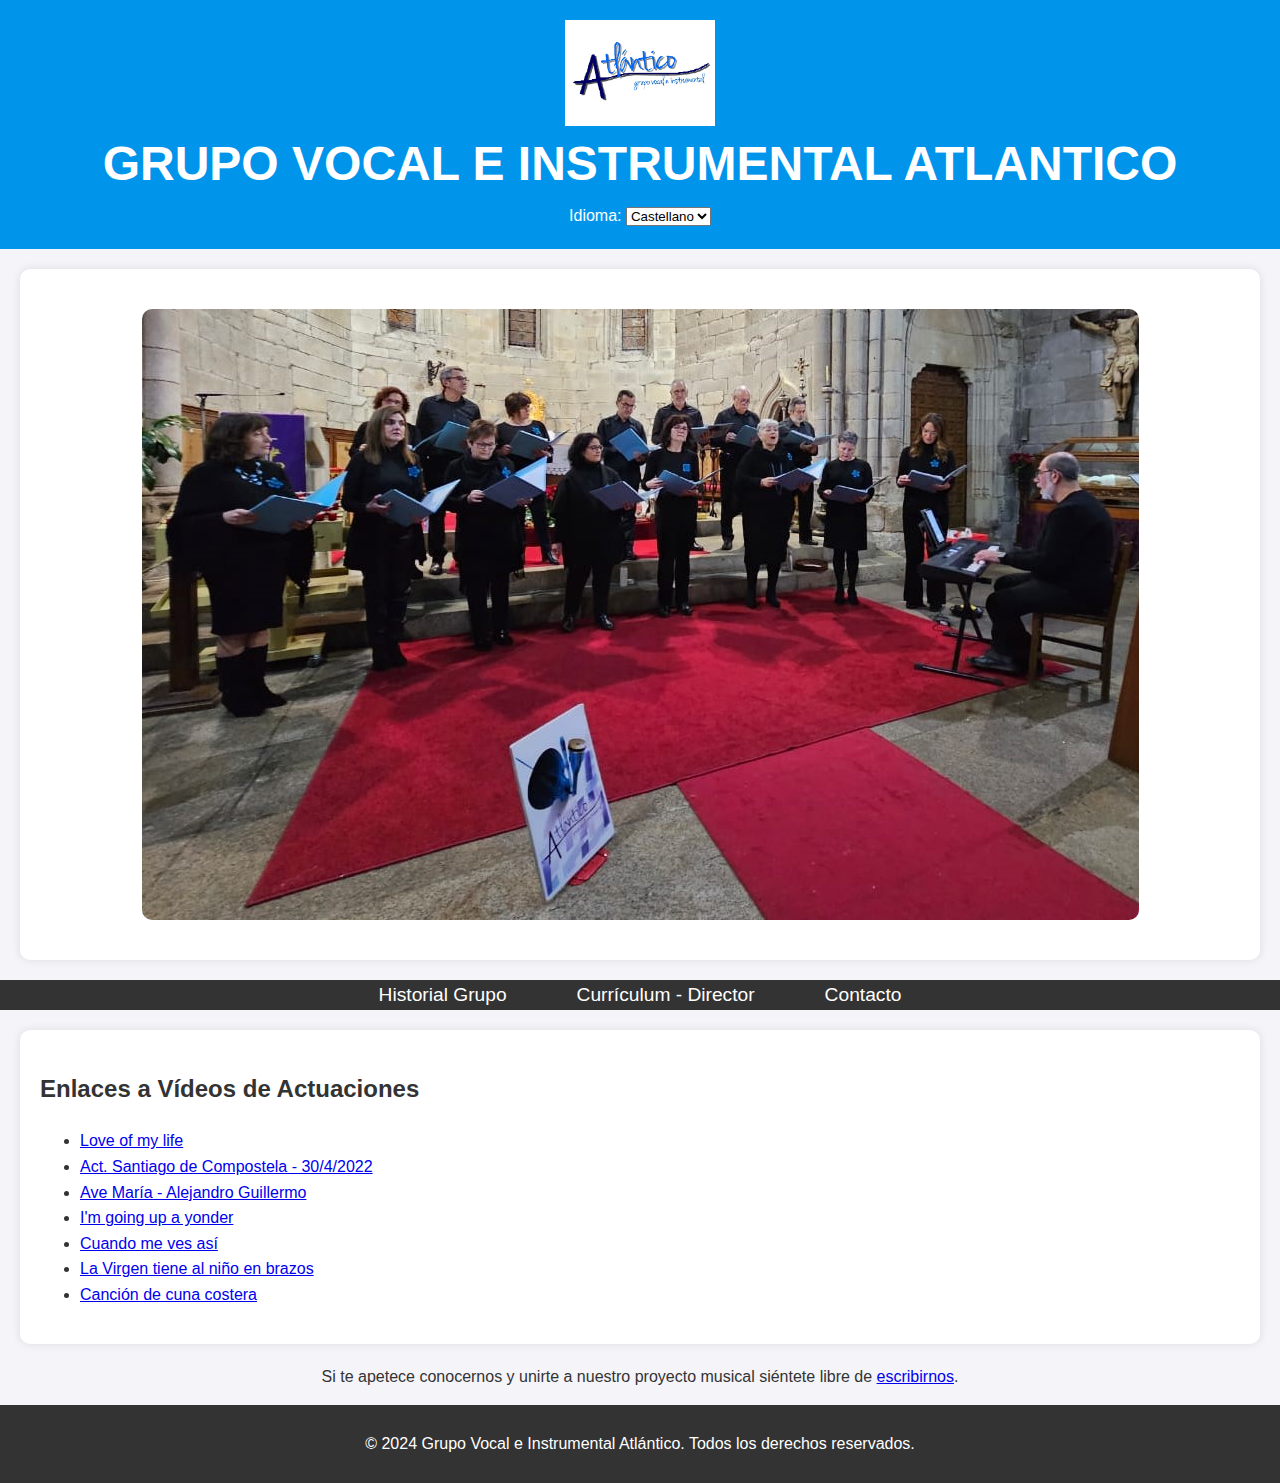
<file: index.html>
<!DOCTYPE html>
<html lang="es">

<head>
    <meta charset="UTF-8">
    <meta name="viewport" content="width=device-width, initial-scale=1.0">
    <meta name="description" content="Grupo Vocal e Instrumental Atlántico: historia, actuaciones y contacto. Únete a nuestro proyecto musical único y diverso.">
    <meta name="keywords" content="grupo musical, coral, música atlántica, actuaciones, música española, Noia, Galicia, director coral, Alejandro Guillermo, música vocal">
    <meta name="author" content="Grupo Vocal e Instrumental Atlántico">
    <title>Grupo Vocal e Instrumental Atlántico | Música Coral y Actuaciones</title>
    <link rel="stylesheet" href="styles.css">
    <!-- Google tag (gtag.js) -->
    <script async src="https://www.googletagmanager.com/gtag/js?id=G-C6RVHWESRQ"></script>
    <script>
        window.dataLayer = window.dataLayer || [];
        function gtag() {
            dataLayer.push(arguments);
        }
        gtag('js', new Date());
        gtag('config', 'G-C6RVHWESRQ');
    </script>
    <script defer src="script.js"></script>
</head>

<body>
    <!-- Encabezado con logo e idioma -->
    <header>
        <img src="images/logo.png" alt="Logo del Grupo Vocal e Instrumental Atlántico" style="max-width: 150px; display: block; margin: 0 auto;">
        <h1 id="titulo-grupo">GRUPO VOCAL E INSTRUMENTAL ATLANTICO</h1>
        <div class="selector-idioma">
            <label for="idioma">Idioma:</label>
            <select id="idioma" onchange="cambiarIdioma()">
                <option value="es" selected>Castellano</option>
                <option value="gl">Gallego</option>
                <option value="en">Inglés</option>
            </select>
        </div>
    </header>

    <!-- Sección principal con foto y enlaces -->
    <main>
        <section class="foto-grupo">
            <img src="images/Fotoportada.jpg" alt="Foto del grupo musical">
        </section>

        <nav class="menu">
            <ul>
                <li><a href="Curriculum_Atlantico_espanol.html" target="_blank" id="link-grupo">Historial Grupo</a></li>
                <li><a href="Curriculum_director_espanol.html" target="_blank" id="link-director">Currículum - Director</a></li>
                <li><a href="Contacto_es.html" target="_blank" id="link-contacto">Contacto</a></li>
            </ul>
        </nav>

        <section id="videos-actuaciones">
            <h2 id="titulo-videos">Enlaces a Vídeos de Actuaciones</h2>
            <ul>
                <li><a href="https://youtu.be/v0EHwnf0tEY/" target="_blank" id="video1">Love of my life</a></li>
                <li><a href="https://youtu.be/VfLRgdSHaCA" target="_blank" id="video2">Act. Santiago de Compostela - 30/4/2022</a></li>
                <li><a href="https://www.facebook.com/100064567334779/videos/1813765946115331/" target="_blank" id="video3">Ave María - Alejandro Guillermo</a></li>
                <li><a href="https://www.facebook.com/100064567334779/videos/588187676954672/" target="_blank" id="video4">I'm going up a yonder</a></li>
                <li><a href="https://fb.watch/wA-ReS5hwv/" target="_blank" id="video5">Cuando me ves así</a></li>
                <li><a href="https://fb.watch/wB08-Fs30y/" target="_blank" id="video6">La Virgen tiene al niño en brazos</a></li>
                <li><a href="https://fb.watch/wB0ocaCdN0/" target="_blank" id="video7">Canción de cuna costera</a></li>
            </ul>
        </section>
    </main>

    <!-- Invitación a contacto -->
    <p style="text-align: center;">Si te apetece conocernos y unirte a nuestro proyecto musical siéntete libre de <a href="Contacto_es.html">escribirnos</a>.</p>

    <!-- Pie de página -->
    <footer>
        <p id="footer-text">&copy; 2024 Grupo Vocal e Instrumental Atlántico. Todos los derechos reservados.</p>
    </footer>

    <!-- Script para cambiar idioma -->
    <script>
        function cambiarIdioma() {
            const idioma = document.getElementById('idioma').value;
            if (idioma === 'gl') {
                window.location.href = 'index_gl.html';
            } else if (idioma === 'en') {
                window.location.href = 'index_en.html';
            } else {
                window.location.href = 'index.html';
            }
        }
    </script>
</body>

</html>
</file>
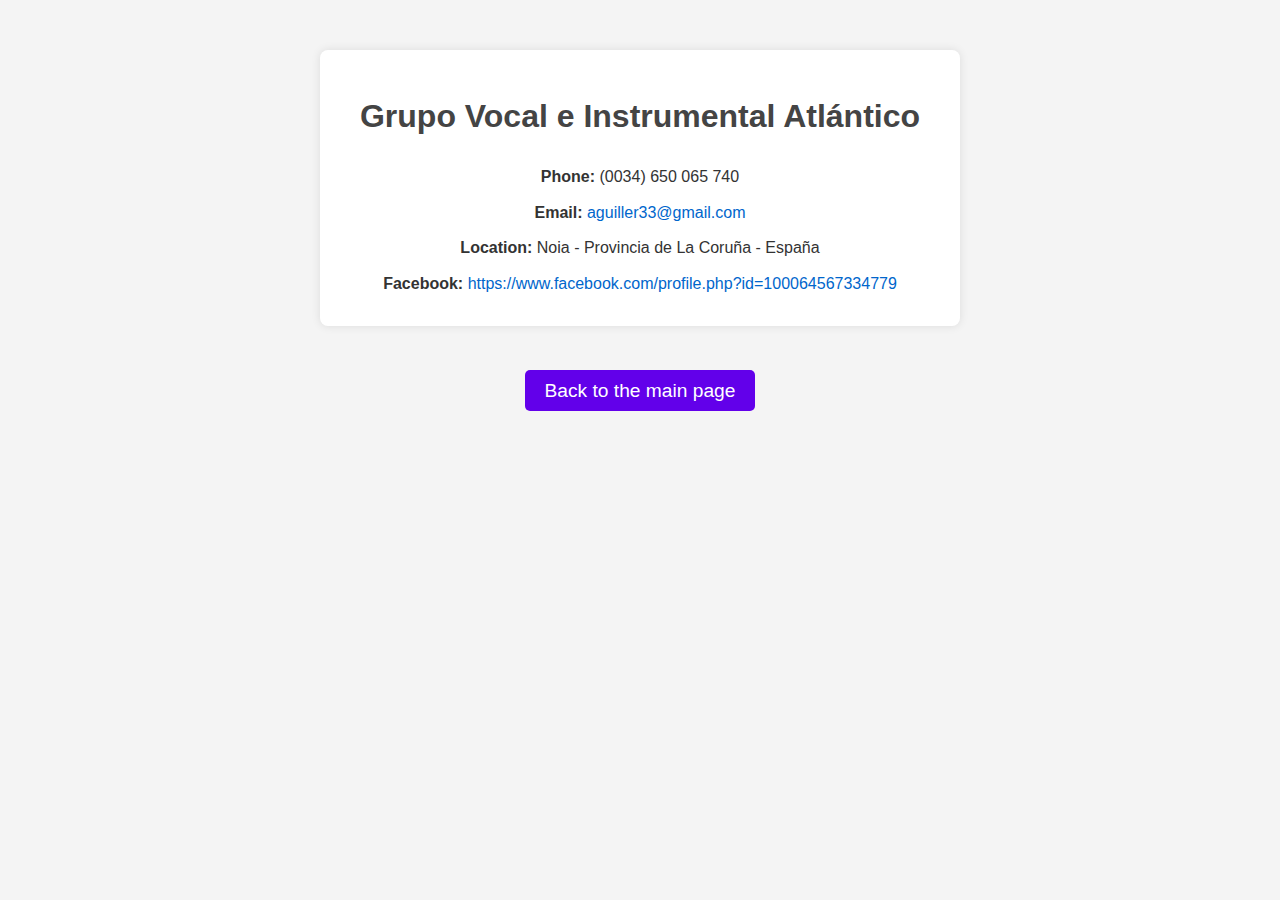
<file: Contacto_en.html>
<!DOCTYPE html>
<html lang="es">

<head>
    <meta charset="UTF-8">
    <meta name="viewport" content="width=device-width, initial-scale=1.0">
    <title>Contacto - Grupo Vocal e Instrumental Atlántico</title>
    <style>
        body {
            font-family: Arial, sans-serif;
            margin: 0;
            padding: 0;
            background-color: #f4f4f4;
            color: #333;
            line-height: 1.6;
        }

        .container {
            max-width: 600px;
            margin: 50px auto;
            padding: 20px;
            background: #fff;
            box-shadow: 0 0 10px rgba(0, 0, 0, 0.1);
            border-radius: 8px;
        }

        h1 {
            text-align: center;
            color: #444;
        }

        p {
            margin: 10px 0;
            text-align: center;
        }

        a {
            color: #0066cc;
            text-decoration: none;
        }

        a:hover {
            text-decoration: underline;
        }

        .contact-info {
            margin-top: 20px;
        }
    </style>
</head>

<body>
    <div class="container">
        <h1>Grupo Vocal e Instrumental Atlántico</h1>
        <div class="contact-info">
            <p><strong>Phone:</strong> (0034) 650 065 740</p>
            <p><strong>Email:</strong> <a href="mailto:aguiller33@gmail.com">aguiller33@gmail.com</a></p>
            <p><strong>Location:</strong> Noia - Provincia de La Coruña - España</p>
            <p><strong>Facebook:</strong> <a href="https://www.facebook.com/profile.php?id=100064567334779" target="_blank">
                    https://www.facebook.com/profile.php?id=100064567334779</a></p>
        </div>
    </div>
</body>
<div style="text-align: center; margin-top: 20px;">
    <a href="index_en.html" style="text-decoration: none; padding: 10px 20px; background-color: #6200ea; color: white; border-radius: 5px; font-size: 1.2em;">Back to the main page</a>
</div>


</html>
</file>
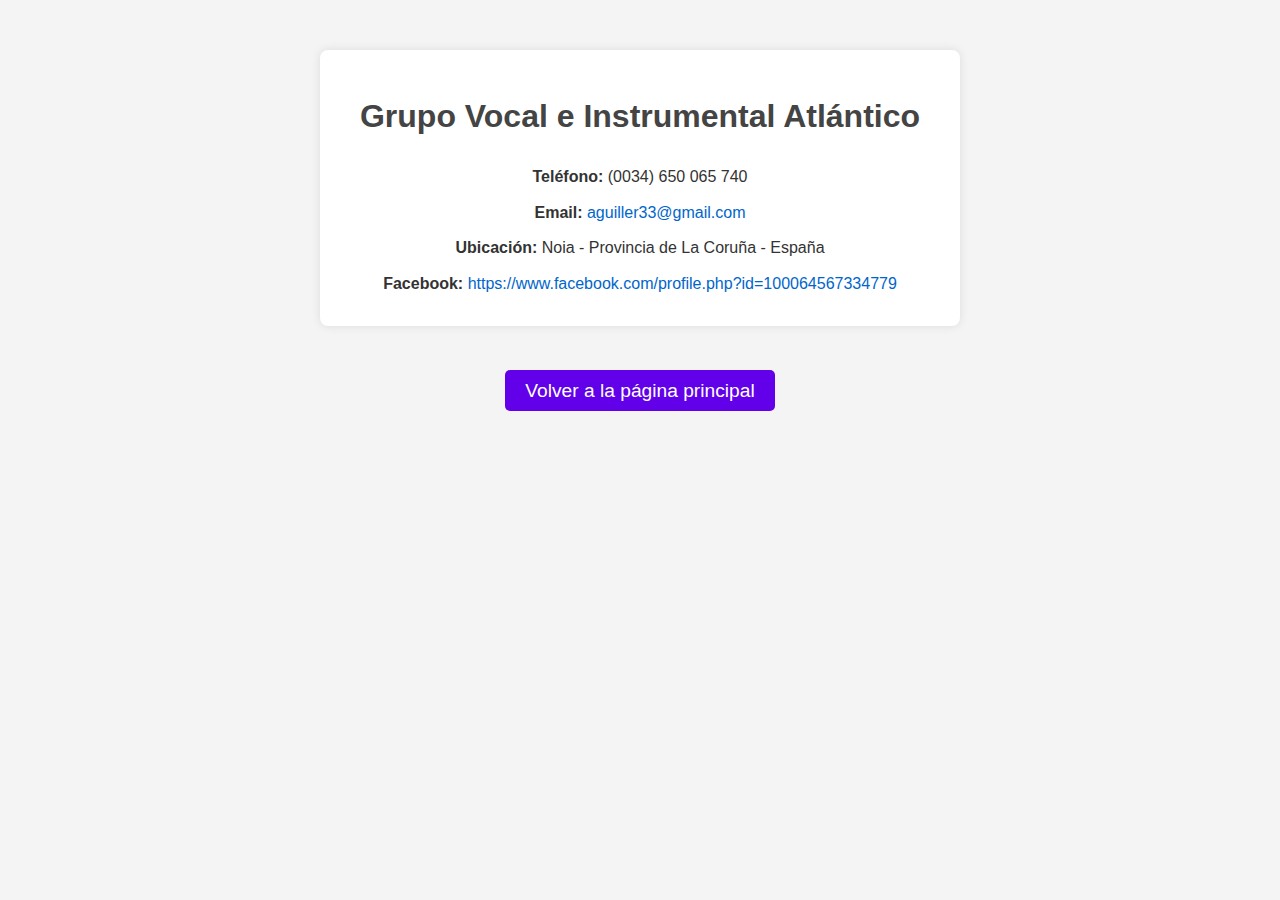
<file: Contacto_es.html>
<!DOCTYPE html>
<html lang="es">

<head>
    <meta charset="UTF-8">
    <meta name="viewport" content="width=device-width, initial-scale=1.0">
    <title>Contacto - Grupo Vocal e Instrumental Atlántico</title>
    <style>
        body {
            font-family: Arial, sans-serif;
            margin: 0;
            padding: 0;
            background-color: #f4f4f4;
            color: #333;
            line-height: 1.6;
        }

        .container {
            max-width: 600px;
            margin: 50px auto;
            padding: 20px;
            background: #fff;
            box-shadow: 0 0 10px rgba(0, 0, 0, 0.1);
            border-radius: 8px;
        }

        h1 {
            text-align: center;
            color: #444;
        }

        p {
            margin: 10px 0;
            text-align: center;
        }

        a {
            color: #0066cc;
            text-decoration: none;
        }

        a:hover {
            text-decoration: underline;
        }

        .contact-info {
            margin-top: 20px;
        }
    </style>
</head>

<body>
    <div class="container">
        <h1>Grupo Vocal e Instrumental Atlántico</h1>
        <div class="contact-info">
            <p><strong>Teléfono:</strong> (0034) 650 065 740</p>
            <p><strong>Email:</strong> <a href="mailto:aguiller33@gmail.com">aguiller33@gmail.com</a></p>
            <p><strong>Ubicación:</strong> Noia - Provincia de La Coruña - España</p>
            <p><strong>Facebook:</strong> <a href="https://www.facebook.com/profile.php?id=100064567334779" target="_blank">
                    https://www.facebook.com/profile.php?id=100064567334779</a></p>
        </div>
    </div>
</body>
<div style="text-align: center; margin-top: 20px;">
    <a href="index.html" style="text-decoration: none; padding: 10px 20px; background-color: #6200ea; color: white; border-radius: 5px; font-size: 1.2em;">Volver a la página principal</a>
</div>


</html>
</file>
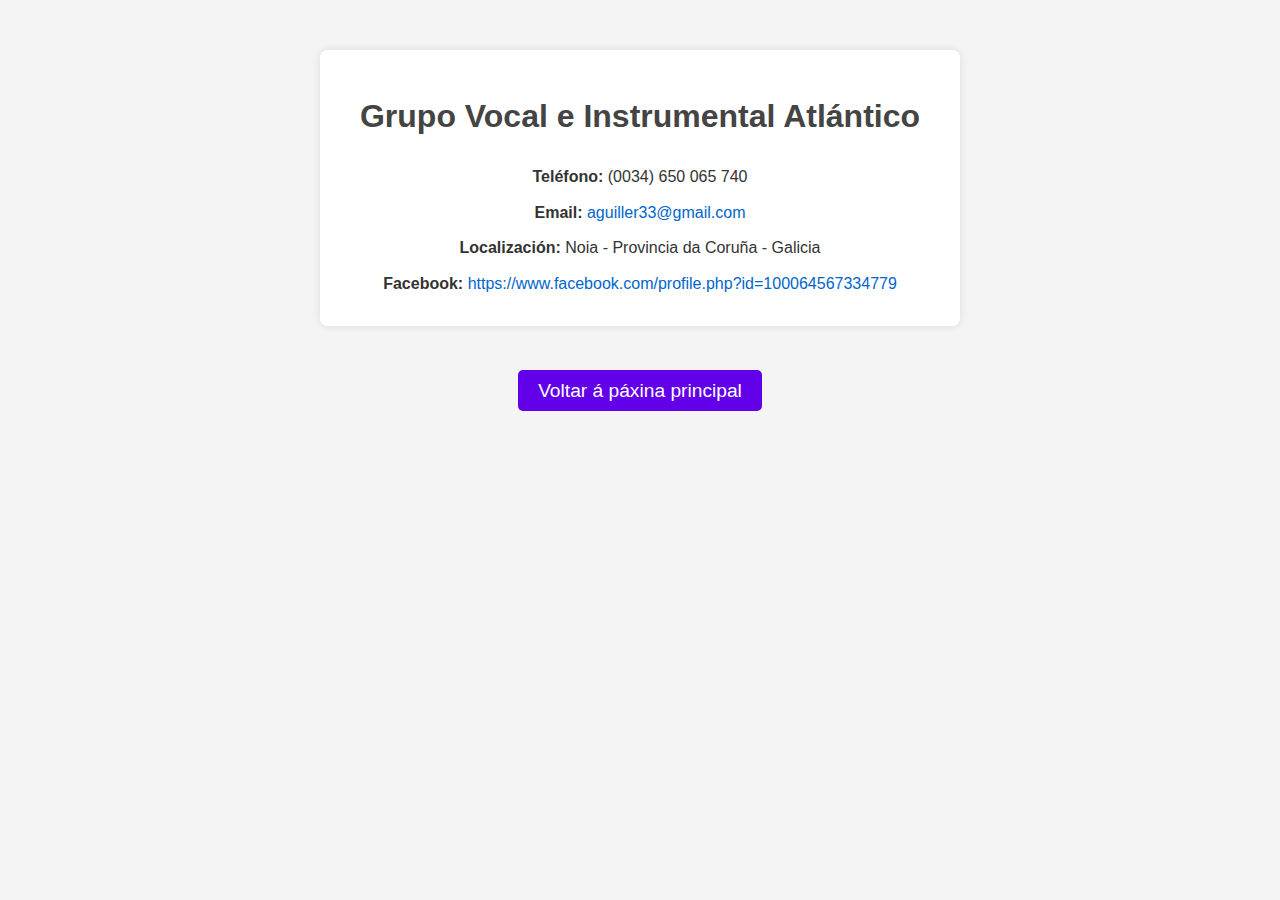
<file: Contacto_gl.html>
<!DOCTYPE html>
<html lang="gl">

<head>
    <meta charset="UTF-8">
    <meta name="viewport" content="width=device-width, initial-scale=1.0">
    <title>Contacto - Grupo Vocal e Instrumental Atlántico</title>
    <style>
        body {
            font-family: Arial, sans-serif;
            margin: 0;
            padding: 0;
            background-color: #f4f4f4;
            color: #333;
            line-height: 1.6;
        }

        .container {
            max-width: 600px;
            margin: 50px auto;
            padding: 20px;
            background: #fff;
            box-shadow: 0 0 10px rgba(0, 0, 0, 0.1);
            border-radius: 8px;
        }

        h1 {
            text-align: center;
            color: #444;
        }

        p {
            margin: 10px 0;
            text-align: center;
        }

        a {
            color: #0066cc;
            text-decoration: none;
        }

        a:hover {
            text-decoration: underline;
        }

        .contact-info {
            margin-top: 20px;
        }
    </style>
</head>

<body>
    <div class="container">
        <h1>Grupo Vocal e Instrumental Atlántico</h1>
        <div class="contact-info">
            <p><strong>Teléfono:</strong> (0034) 650 065 740</p>
            <p><strong>Email:</strong> <a href="mailto:aguiller33@gmail.com">aguiller33@gmail.com</a></p>
            <p><strong>Localización:</strong> Noia - Provincia da Coruña - Galicia</p>
            <p><strong>Facebook:</strong> <a href="https://www.facebook.com/profile.php?id=100064567334779" target="_blank">
                    https://www.facebook.com/profile.php?id=100064567334779</a></p>
        </div>
    </div>
</body>
<div style="text-align: center; margin-top: 20px;">
    <a href="index_gl.html" style="text-decoration: none; padding: 10px 20px; background-color: #6200ea; color: white; border-radius: 5px; font-size: 1.2em;">Voltar á páxina principal</a>
</div>


</html>
</file>
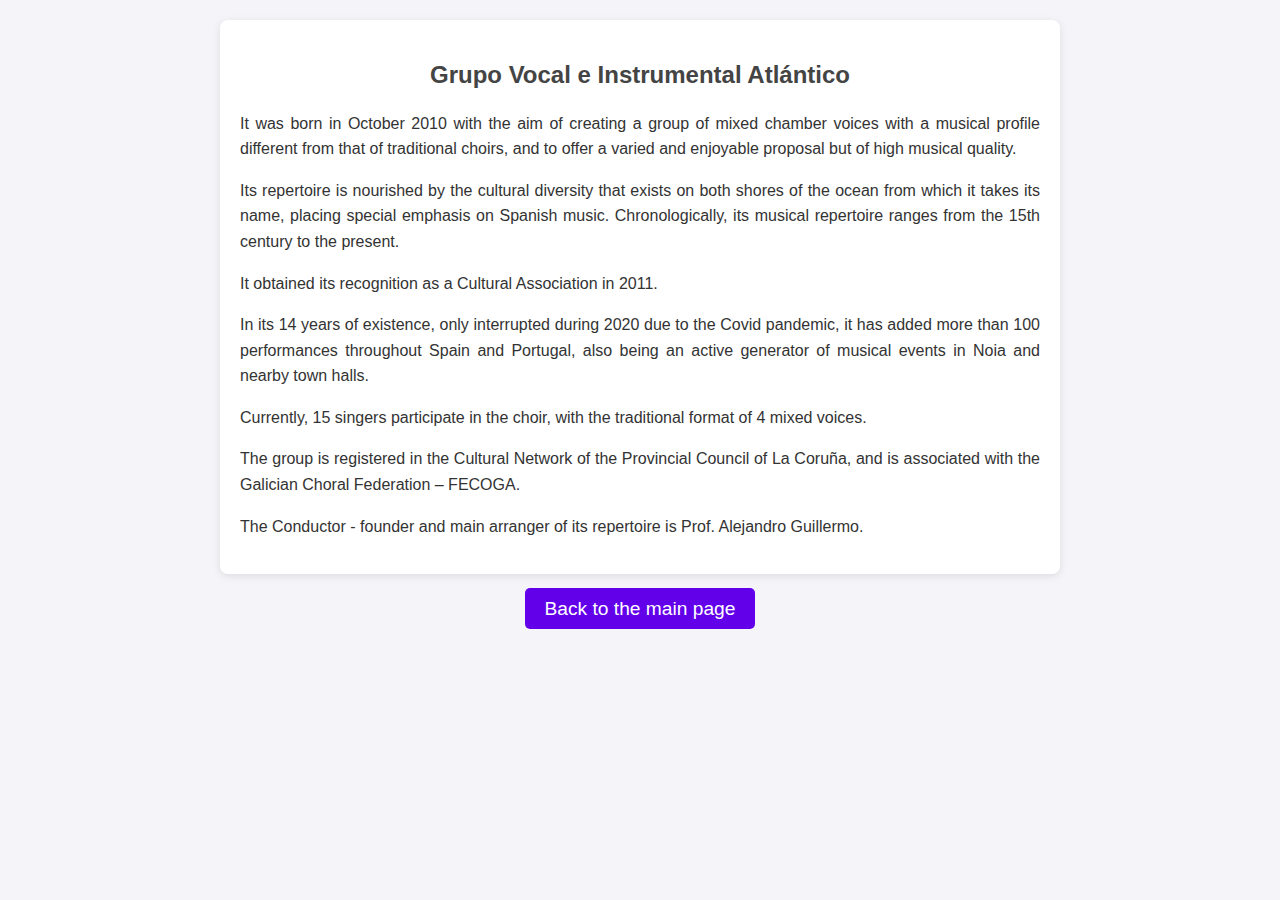
<file: Curriculum_Atlantico_english.html>
<!DOCTYPE html>
<html lang="en">

<head>
    <meta charset="UTF-8">
    <meta name="viewport" content="width=device-width, initial-scale=1.0">
    <meta name="description" content="Grupo Vocal e Instrumental Atlántico - A cultural association offering high-quality musical performances with a focus on Spanish and Galician music.">
    <meta name="keywords" content="choir, chamber music, Spanish music, Galician choral federation, cultural association">
    <meta name="author" content="Grupo Vocal e Instrumental Atlántico">
    <title>About Us - Grupo Vocal e Instrumental Atlántico</title>
    <link rel="stylesheet" href="styles.css">
    <style>
        body {
            font-family: Arial, sans-serif;
            line-height: 1.6;
            margin: 0;
            padding: 20px;
            background-color: #f4f4f9;
            color: #333;
        }

        .content {
            max-width: 800px;
            margin: 0 auto;
            padding: 20px;
            background-color: white;
            box-shadow: 0px 2px 8px rgba(0, 0, 0, 0.1);
            border-radius: 8px;
        }

        h1 {
            font-size: 18pt;
            text-align: center;
            color: #444;
        }

        p {
            text-align: justify;
            margin-bottom: 15px;
        }

        a {
            color: #0066cc;
            text-decoration: none;
        }

        a:hover {
            text-decoration: underline;
        }
    </style>
</head>

<body>
    <div class="content">
        <h1>Grupo Vocal e Instrumental Atlántico</h1>

        <p>It was born in October 2010 with the aim of creating a group of mixed chamber voices with a musical profile different from that of traditional choirs, and to offer a varied and enjoyable proposal but of high musical quality.</p>

        <p>Its repertoire is nourished by the cultural diversity that exists on both shores of the ocean from which it takes its name, placing special emphasis on Spanish music. Chronologically, its musical repertoire ranges from the 15th century to the present.</p>

        <p>It obtained its recognition as a Cultural Association in 2011.</p>

        <p>In its 14 years of existence, only interrupted during 2020 due to the Covid pandemic, it has added more than 100 performances throughout Spain and Portugal, also being an active generator of musical events in Noia and nearby town halls.</p>

        <p>Currently, 15 singers participate in the choir, with the traditional format of 4 mixed voices.</p>

        <p>The group is registered in the Cultural Network of the Provincial Council of La Coruña, and is associated with the Galician Choral Federation – FECOGA.</p>

        <p>The Conductor - founder and main arranger of its repertoire is Prof. Alejandro Guillermo.</p>
    </div>
</body>
<div style="text-align: center; margin-top: 20px;">
    <a href="index_en.html" style="text-decoration: none; padding: 10px 20px; background-color: #6200ea; color: white; border-radius: 5px; font-size: 1.2em;">Back to the main page</a>
</div>

</html>
</file>
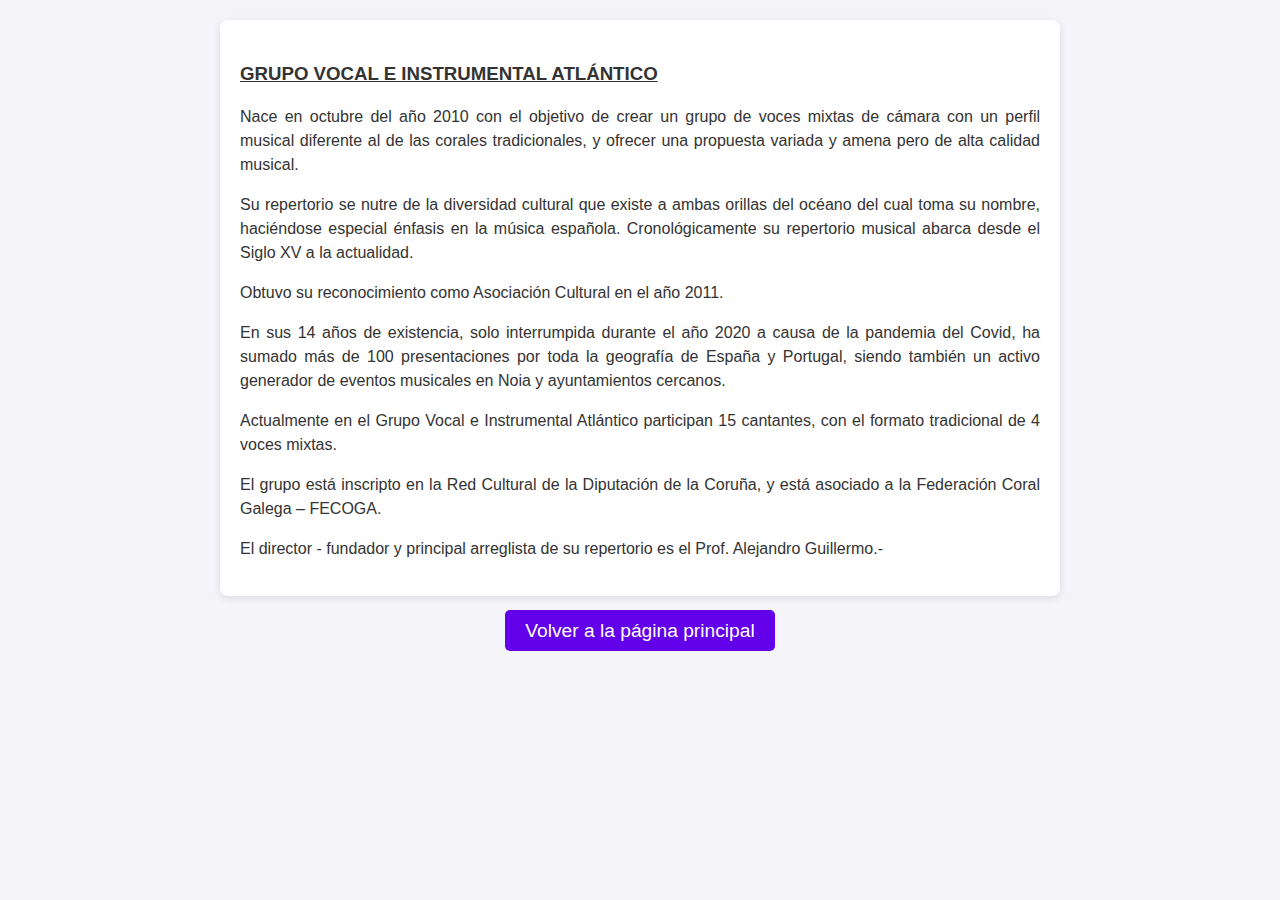
<file: Curriculum_Atlantico_espanol.html>
<!DOCTYPE html>
<html lang="es">

<head>
    <meta charset="UTF-8">
    <meta name="generator" content="Microsoft Word 15 (filtered)">
    <style>
        body {
            font-family: Arial, sans-serif;
            line-height: 1.6;
            margin: 0;
            padding: 20px;
            background-color: #f4f4f9;
            color: #333;
        }

        h1, h2 {
            font-family: 'Tw Cen MT', sans-serif;
            color: #444;
        }

        a {
            color: #0066cc;
            text-decoration: none;
        }

        a:hover {
            text-decoration: underline;
        }

        .content {
            max-width: 800px;
            margin: 0 auto;
            padding: 20px;
            background-color: white;
            box-shadow: 0px 2px 8px rgba(0, 0, 0, 0.1);
            border-radius: 8px;
        }

        .content p {
            text-align: justify;
            margin-bottom: 15px;
        }

        .highlight {
            font-weight: bold;
        }

        .link-text {
            font-style: italic;
        }

        /* Style for the title */
        .title {
            font-size: 14pt;
            font-weight: bold;
            text-decoration: underline;
            text-align: center;
        }

        .text {
            font-size: 12pt;
            line-height: 1.5;
        }
    </style>
</head>

<body>

    <div class="content">
        <p class="title">GRUPO VOCAL E INSTRUMENTAL ATLÁNTICO</p>

        <p class="text">Nace en octubre del año 2010 con el objetivo de crear un grupo de voces mixtas de cámara con un perfil musical diferente al de las corales tradicionales, y ofrecer una propuesta variada y amena pero de alta calidad musical.</p>

        <p class="text">Su repertorio se nutre de la diversidad cultural que existe a ambas orillas del océano del cual toma su nombre, haciéndose especial énfasis en la música española. Cronológicamente su repertorio musical abarca desde el Siglo XV a la actualidad.</p>

        <p class="text">Obtuvo su reconocimiento como Asociación Cultural en el año 2011.</p>

        <p class="text">En sus 14 años de existencia, solo interrumpida durante el año 2020 a causa de la pandemia del Covid, ha sumado más de 100 presentaciones por toda la geografía de España y Portugal, siendo también un activo generador de eventos musicales en Noia y ayuntamientos cercanos.</p>

        <p class="text">Actualmente en el Grupo Vocal e Instrumental Atlántico participan 15 cantantes, con el formato tradicional de 4 voces mixtas.</p>

        <p class="text">El grupo está inscripto en la Red Cultural de la Diputación de la Coruña, y está asociado a la Federación Coral Galega – FECOGA.</p>

        <p class="text">El director - fundador y principal arreglista de su repertorio es el Prof. Alejandro Guillermo.-</p>

    </div>

</body>
<div style="text-align: center; margin-top: 20px;">
    <a href="index.html" style="text-decoration: none; padding: 10px 20px; background-color: #6200ea; color: white; border-radius: 5px; font-size: 1.2em;">Volver a la página principal</a>
</div>


</html>
</file>
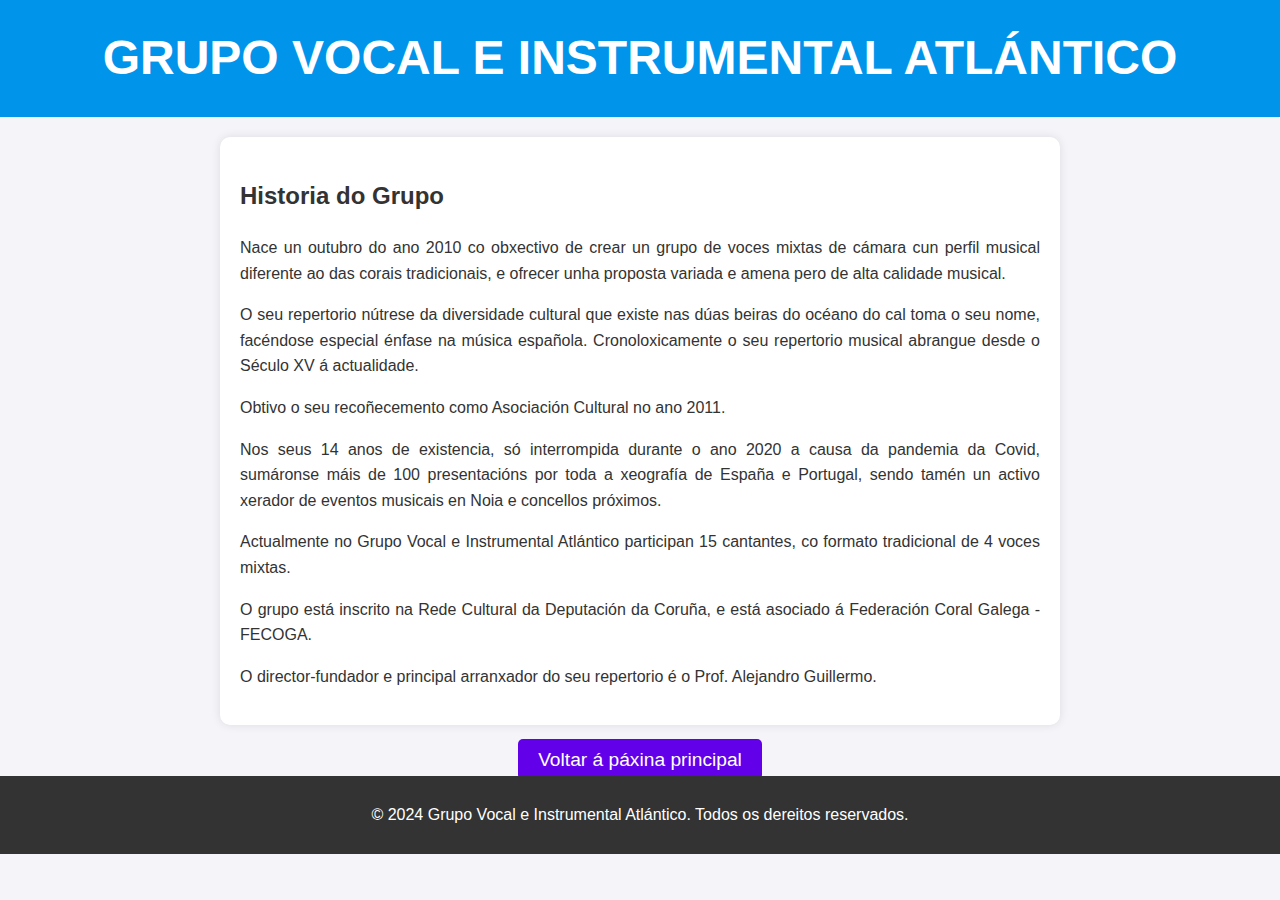
<file: Curriculum_Atlantico_gallego.html>
<!DOCTYPE html>
<html lang="gl">
<head>
    <meta charset="UTF-8">
    <meta name="viewport" content="width=device-width, initial-scale=1.0">
    <title>Currículo do Grupo</title>
    <link rel="stylesheet" href="styles.css">
</head>
<body>
    <header>
        <h1 id="titulo-grupo">GRUPO VOCAL E INSTRUMENTAL ATLÁNTICO</h1>
    </header>
    <main>
        <section class="contenido">
            <h2>Historia do Grupo</h2>
            <p>Nace un outubro do ano 2010 co obxectivo de crear un grupo de voces mixtas de cámara cun perfil musical diferente ao das corais tradicionais, e ofrecer unha proposta variada e amena pero de alta calidade musical.</p>

            <p>O seu repertorio nútrese da diversidade cultural que existe nas dúas beiras do océano do cal toma o seu nome, facéndose especial énfase na música española. Cronoloxicamente o seu repertorio musical abrangue desde o Século XV á actualidade.</p>

            <p>Obtivo o seu recoñecemento como Asociación Cultural no ano 2011.</p>

            <p>Nos seus 14 anos de existencia, só interrompida durante o ano 2020 a causa da pandemia da Covid, sumáronse máis de 100 presentacións por toda a xeografía de España e Portugal, sendo tamén un activo xerador de eventos musicais en Noia e concellos próximos.</p>

            <p>Actualmente no Grupo Vocal e Instrumental Atlántico participan 15 cantantes, co formato tradicional de 4 voces mixtas.</p>

            <p>O grupo está inscrito na Rede Cultural da Deputación da Coruña, e está asociado á Federación Coral Galega - FECOGA.</p>

            <p>O director-fundador e principal arranxador do seu repertorio é o Prof. Alejandro Guillermo.</p>
        </section>
    </main>
    <div style="text-align: center; margin-top: 20px;">
        <a href="index_gl.html" style="text-decoration: none; padding: 10px 20px; background-color: #6200ea; color: white; border-radius: 5px; font-size: 1.2em;">Voltar á páxina principal</a>
    </div>
    

    <footer>
        <p>&copy; 2024 Grupo Vocal e Instrumental Atlántico. Todos os dereitos reservados.</p>
    </footer>
</body>
</html>
</file>
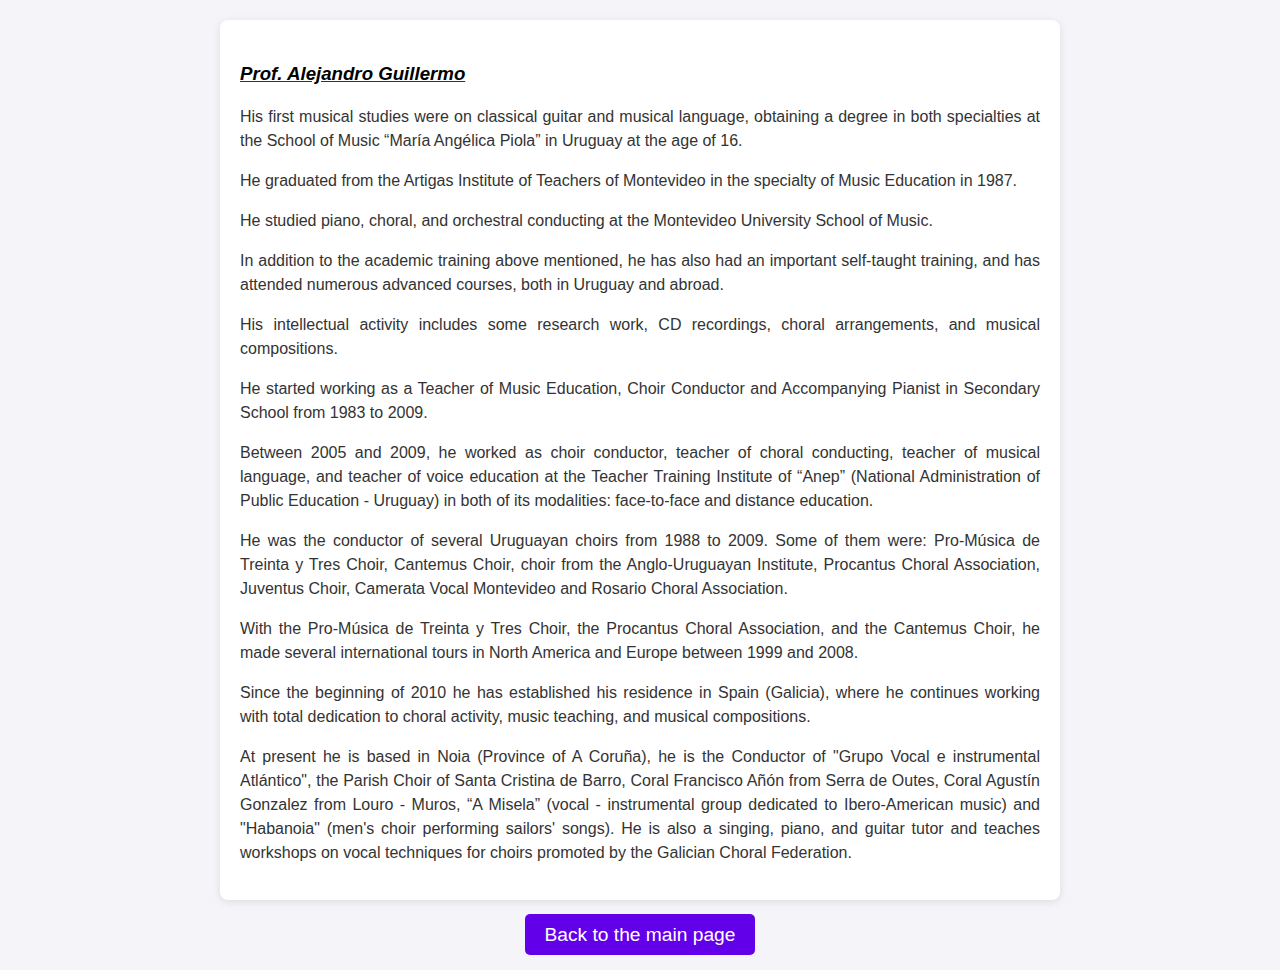
<file: Curriculum_director_english.html>
<!DOCTYPE html>
<html lang="es">

<head>
    <meta charset="UTF-8">
    <meta name="generator" content="Microsoft Word 15 (filtered)">
    <style>
        body {
            font-family: Arial, sans-serif;
            line-height: 1.6;
            margin: 0;
            padding: 20px;
            background-color: #f4f4f9;
            color: #333;
        }

        h1, h2 {
            font-family: 'Tw Cen MT', sans-serif;
            color: #444;
        }

        a {
            color: #0066cc;
            text-decoration: none;
        }

        a:hover {
            text-decoration: underline;
        }

        .content {
            max-width: 800px;
            margin: 0 auto;
            padding: 20px;
            background-color: white;
            box-shadow: 0px 2px 8px rgba(0, 0, 0, 0.1);
            border-radius: 8px;
        }

        .content p {
            text-align: justify;
            margin-bottom: 15px;
        }

        .highlight {
            font-weight: bold;
        }

        .link-text {
            font-style: italic;
        }

        .title {
            font-size: 14pt;
            font-weight: bold;
            text-decoration: underline;
            text-align: center;
        }

        .text {
            font-size: 12pt;
            line-height: 1.5;
        }

        pre {
            font-size: 11pt;
            font-family: "Courier New", monospace;
            background-color: #f4f4f4;
            padding: 10px;
            border-radius: 5px;
        }
    </style>
</head>

<body>

    <div class="content">
        <p class="title"><strong><i><span style="font-family: 'Tw Cen MT', sans-serif"><a href="http://www.gvia.es/alejandro.html"><span style="color: windowtext">Prof. Alejandro Guillermo</span></a></span></i></strong></p>

        <p class="text">His first musical studies were on classical guitar and musical language, obtaining a degree in both specialties at the School of Music “María Angélica Piola” in Uruguay at the age of 16.</p>

        <p class="text">He graduated from the Artigas Institute of Teachers of Montevideo in the specialty of Music Education in 1987.</p>

        <p class="text">He studied piano, choral, and orchestral conducting at the Montevideo University School of Music.</p>

        <p class="text">In addition to the academic training above mentioned, he has also had an important self-taught training, and has attended numerous advanced courses, both in Uruguay and abroad.</p>

        <p class="text">His intellectual activity includes some research work, CD recordings, choral arrangements, and musical compositions.</p>

        <p class="text">He started working as a Teacher of Music Education, Choir Conductor and Accompanying Pianist in Secondary School from 1983 to 2009.</p>

        <p class="text">Between 2005 and 2009, he worked as choir conductor, teacher of choral conducting, teacher of musical language, and teacher of voice education at the Teacher Training Institute of “Anep” (National Administration of Public Education - Uruguay) in both of its modalities: face-to-face and distance education.</p>

        <p class="text">He was the conductor of several Uruguayan choirs from 1988 to 2009. Some of them were: Pro-Música de Treinta y Tres Choir, Cantemus Choir, choir from the Anglo-Uruguayan Institute, Procantus Choral Association, Juventus Choir, Camerata Vocal Montevideo and Rosario Choral Association.</p>

        <p class="text">With the Pro-Música de Treinta y Tres Choir, the Procantus Choral Association, and the Cantemus Choir, he made several international tours in North America and Europe between 1999 and 2008.</p>

        <p class="text">Since the beginning of 2010 he has established his residence in Spain (Galicia), where he continues working with total dedication to choral activity, music teaching, and musical compositions.</p>

        <p class="text">At present he is based in Noia (Province of A Coruña), he is the Conductor of "Grupo Vocal e instrumental Atlántico", the Parish Choir of Santa Cristina de Barro, Coral Francisco Añón from Serra de Outes, Coral Agustín Gonzalez from Louro - Muros, “A Misela” (vocal - instrumental group dedicated to Ibero-American music) and "Habanoia" (men's choir performing sailors' songs). He is also a singing, piano, and guitar tutor and teaches workshops on vocal techniques for choirs promoted by the Galician Choral Federation.</p>
    </div>

</body>
<div style="text-align: center; margin-top: 20px;">
    <a href="index_en.html" style="text-decoration: none; padding: 10px 20px; background-color: #6200ea; color: white; border-radius: 5px; font-size: 1.2em;">Back to the main page</a>
</div>

</html>
</file>
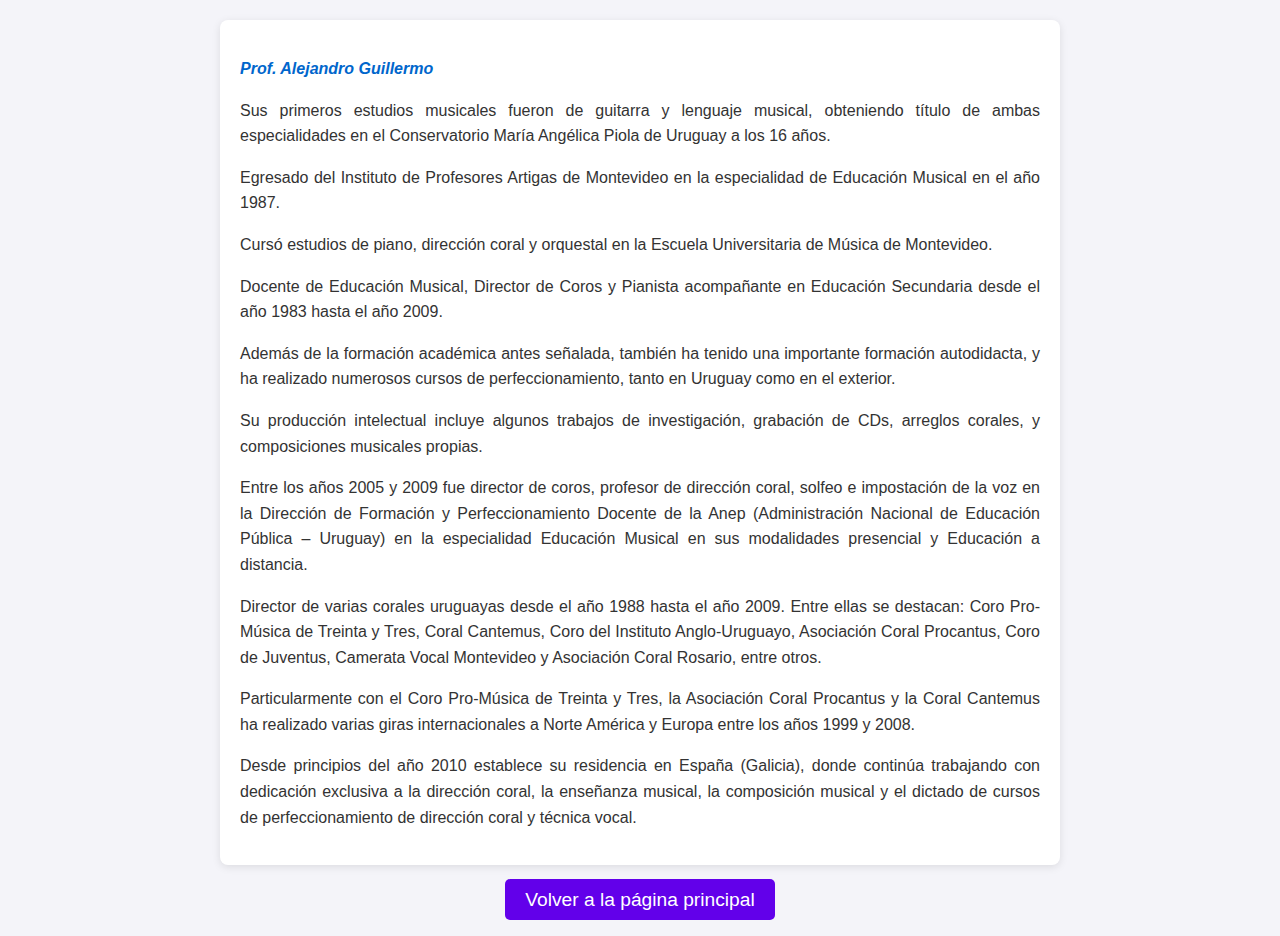
<file: Curriculum_director_espanol.html>
<html lang="es">

<head>
    <meta charset="UTF-8">
    <meta name="generator" content="Microsoft Word 15 (filtered)">
    <style>
        body {
            font-family: Arial, sans-serif;
            line-height: 1.6;
            margin: 0;
            padding: 20px;
            background-color: #f4f4f9;
            color: #333;
        }

        h1, h2 {
            font-family: 'Tw Cen MT', sans-serif;
            color: #444;
        }

        a {
            color: #0066cc;
            text-decoration: none;
        }

        a:hover {
            text-decoration: underline;
        }

        .content {
            max-width: 800px;
            margin: 0 auto;
            padding: 20px;
            background-color: white;
            box-shadow: 0px 2px 8px rgba(0, 0, 0, 0.1);
            border-radius: 8px;
        }

        .content p {
            text-align: justify;
            margin-bottom: 15px;
        }

        .highlight {
            font-weight: bold;
        }

        .link-text {
            font-style: italic;
        }
    </style>
</head>

<body>

    <div class="content">
        <p><strong><i><a href="http://www.gvia.es/alejandro.html"><span class="highlight">Prof. Alejandro Guillermo</span></a></i></strong></p>

        <p>Sus primeros estudios musicales fueron de guitarra y lenguaje musical, obteniendo título de ambas especialidades en el Conservatorio María Angélica Piola de Uruguay a los 16 años.</p>

        <p>Egresado del Instituto de Profesores Artigas de Montevideo en la especialidad de Educación Musical en el año 1987.</p>

        <p>Cursó estudios de piano, dirección coral y orquestal en la Escuela Universitaria de Música de Montevideo.</p>

        <p>Docente de Educación Musical, Director de Coros y Pianista acompañante en Educación Secundaria desde el año 1983 hasta el año 2009.</p>

        <p>Además de la formación académica antes señalada, también ha tenido una importante formación autodidacta, y ha realizado numerosos cursos de perfeccionamiento, tanto en Uruguay como en el exterior.</p>

        <p>Su producción intelectual incluye algunos trabajos de investigación, grabación de CDs, arreglos corales, y composiciones musicales propias.</p>

        <p>Entre los años 2005 y 2009 fue director de coros, profesor de dirección coral, solfeo e impostación de la voz en la Dirección de Formación y Perfeccionamiento Docente de la Anep (Administración Nacional de Educación Pública – Uruguay) en la especialidad Educación Musical en sus modalidades presencial y Educación a distancia.</p>

        <p>Director de varias corales uruguayas desde el año 1988 hasta el año 2009. Entre ellas se destacan: Coro Pro-Música de Treinta y Tres, Coral Cantemus, Coro del Instituto Anglo-Uruguayo, Asociación Coral Procantus, Coro de Juventus, Camerata Vocal Montevideo y Asociación Coral Rosario, entre otros.</p>

        <p>Particularmente con el Coro Pro-Música de Treinta y Tres, la Asociación Coral Procantus y la Coral Cantemus ha realizado varias giras internacionales a Norte América y Europa entre los años 1999 y 2008.</p>

        <p>Desde principios del año 2010 establece su residencia en España (Galicia), donde continúa trabajando con dedicación exclusiva a la dirección coral, la enseñanza musical, la composición musical y el dictado de cursos de perfeccionamiento de dirección coral y técnica vocal.</p>
    </div>

</body>
<div style="text-align: center; margin-top: 20px;">
    <a href="index.html" style="text-decoration: none; padding: 10px 20px; background-color: #6200ea; color: white; border-radius: 5px; font-size: 1.2em;">Volver a la página principal</a>
</div>


</html>
</file>
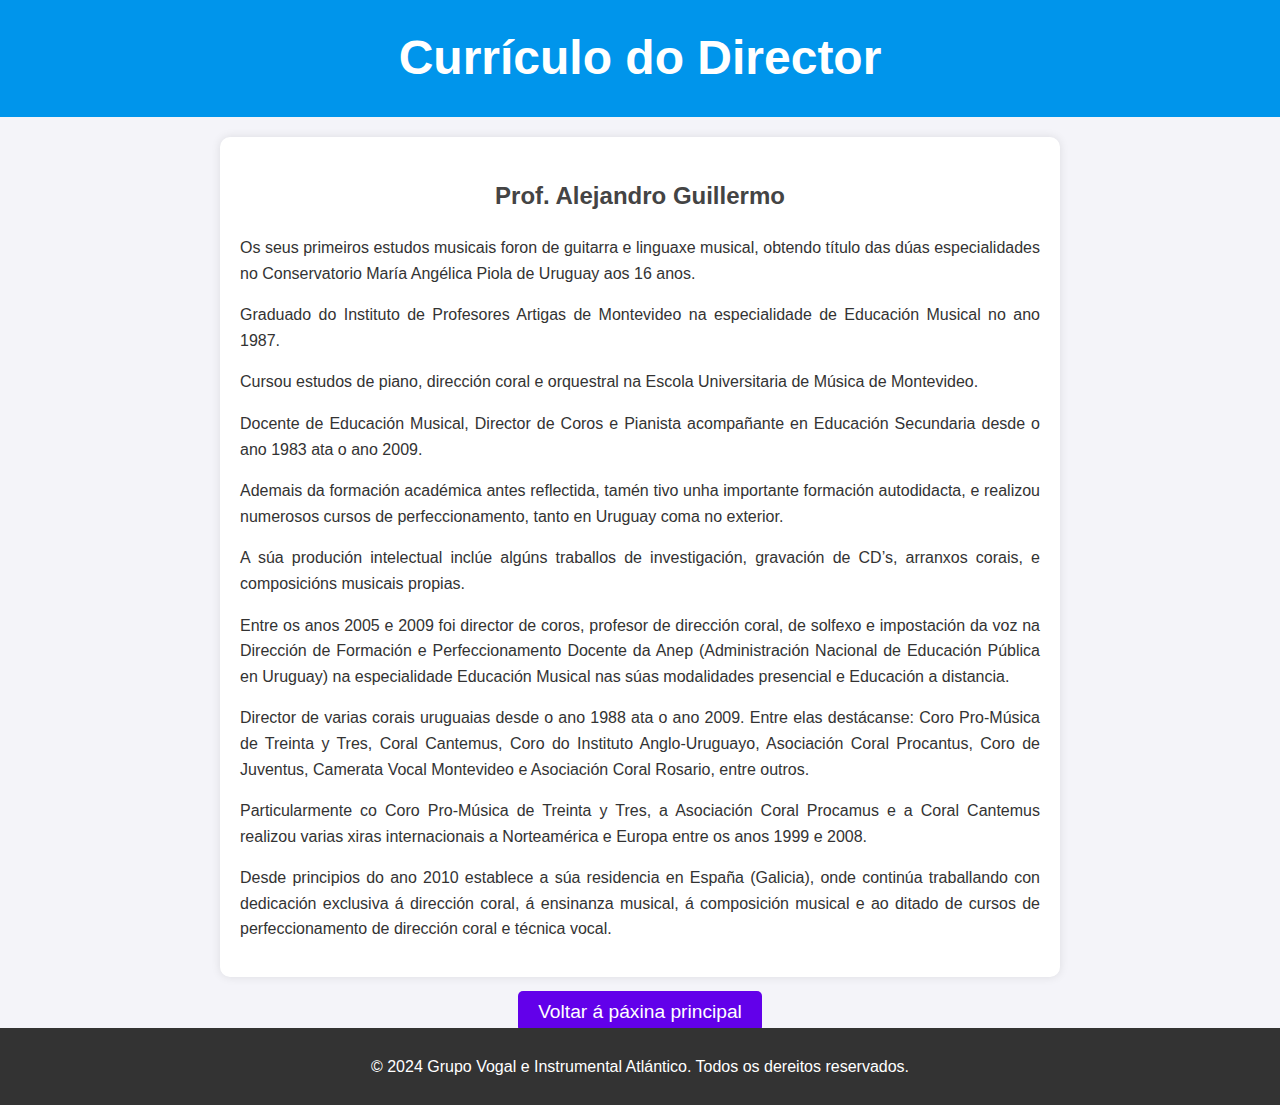
<file: curriculum_director_gallego.html>
<!DOCTYPE html>
<html lang="gl">
<head>
    <meta charset="UTF-8">
    <meta name="viewport" content="width=device-width, initial-scale=1.0">
    <title>Currículo do Director</title>
    <link rel="stylesheet" href="styles.css">
    <style>
        #contenido-director {
            max-width: 800px; /* Para ajustar los márgenes */
            margin: 20px auto; /* Centrado horizontal */
            padding: 20px;
            background-color: white;
            border-radius: 10px;
            box-shadow: 0 0 10px rgba(0, 0, 0, 0.1);
            line-height: 1.6;
            font-size: 16px;
            color: #333;
        }

        #contenido-director h2 {
            text-align: center;
            color: #444;
        }

        #contenido-director p {
            text-align: justify;
            margin-bottom: 15px;
        }
    </style>
</head>
<body>
    <header>
        <h1 id="titulo-director">Currículo do Director</h1>
    </header>
    <main>
        <section id="contenido-director">
            <h2>Prof. Alejandro Guillermo</h2>
            <p>Os seus primeiros estudos musicais foron de guitarra e linguaxe musical, obtendo título das dúas especialidades no Conservatorio María Angélica Piola de Uruguay aos 16 anos.</p>
            <p>Graduado do Instituto de Profesores Artigas de Montevideo na especialidade de Educación Musical no ano 1987.</p>
            <p>Cursou estudos de piano, dirección coral e orquestral na Escola Universitaria de Música de Montevideo.</p>
            <p>Docente de Educación Musical, Director de Coros e Pianista acompañante en Educación Secundaria desde o ano 1983 ata o ano 2009.</p>
            <p>Ademais da formación académica antes reflectida, tamén tivo unha importante formación autodidacta, e realizou numerosos cursos de perfeccionamento, tanto en Uruguay coma no exterior.</p>
            <p>A súa produción intelectual inclúe algúns traballos de investigación, gravación de CD’s, arranxos corais, e composicións musicais propias.</p>
            <p>Entre os anos 2005 e 2009 foi director de coros, profesor de dirección coral, de solfexo e impostación da voz na Dirección de Formación e Perfeccionamento Docente da Anep (Administración Nacional de Educación Pública en Uruguay) na especialidade Educación Musical nas súas modalidades presencial e Educación a distancia.</p>
            <p>Director de varias corais uruguaias desde o ano 1988 ata o ano 2009. Entre elas destácanse: Coro Pro-Música de Treinta y Tres, Coral Cantemus, Coro do Instituto Anglo-Uruguayo, Asociación Coral Procantus, Coro de Juventus, Camerata Vocal Montevideo e Asociación Coral Rosario, entre outros.</p>
            <p>Particularmente co Coro Pro-Música de Treinta y Tres, a Asociación Coral Procamus e a Coral Cantemus realizou varias xiras internacionais a Norteamérica e Europa entre os anos 1999 e 2008.</p>
            <p>Desde principios do ano 2010 establece a súa residencia en España (Galicia), onde continúa traballando con dedicación exclusiva á dirección coral, á ensinanza musical, á composición musical e ao ditado de cursos de perfeccionamento de dirección coral e técnica vocal.</p>
        </section>
    </main>
    <div style="text-align: center; margin-top: 20px;">
        <a href="index_gl.html" style="text-decoration: none; padding: 10px 20px; background-color: #6200ea; color: white; border-radius: 5px; font-size: 1.2em;">Voltar á páxina principal</a>
    </div>
    <footer>
        <p>&copy; 2024 Grupo Vogal e Instrumental Atlántico. Todos os dereitos reservados.</p>
    </footer>
</body>
</html>
</file>
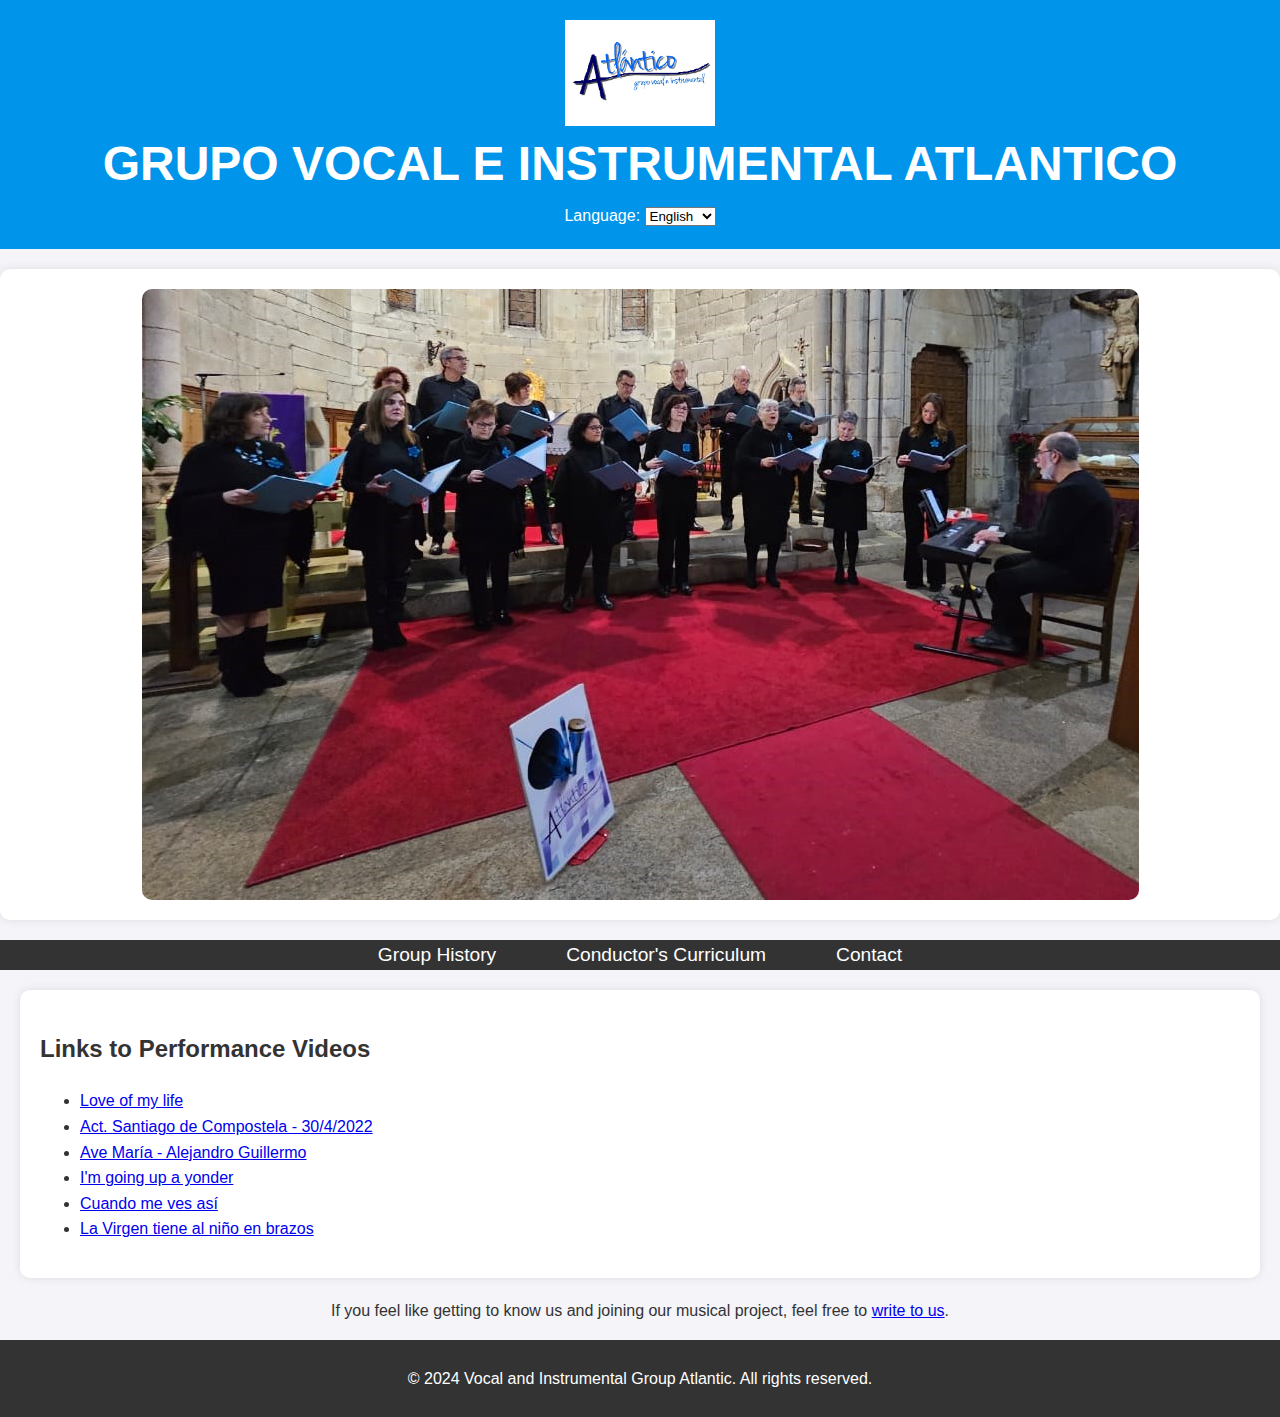
<file: index_en.html>
<!DOCTYPE html>
<html lang="en">

<!-- Google tag (gtag.js) -->
<script async src="https://www.googletagmanager.com/gtag/js?id=G-C6RVHWESRQ"></script>
<script>
    window.dataLayer = window.dataLayer || [];
    function gtag() { dataLayer.push(arguments); }
    gtag('js', new Date());
    gtag('config', 'G-C6RVHWESRQ');
</script>

<head>
    <meta charset="UTF-8">
    <meta name="viewport" content="width=device-width, initial-scale=1.0">
    <meta name="description" content="Vocal and Instrumental Group Atlantic - A unique musical project with a diverse and high-quality repertoire.">
    <meta name="keywords" content="vocal group, Galician music, musical project, Atlantic repertoire, choral music">
    <meta name="author" content="Vocal and Instrumental Group Atlantic">
    <title>Vocal and Instrumental Group Atlantic</title>
    <link rel="stylesheet" href="styles.css">
</head>

<body>
    <!-- Header Section -->
    <header>
        <img src="images/logo.png" alt="Logo of the Vocal and Instrumental Group Atlantic" style="max-width: 150px; display: block; margin: 0 auto;">
        <h1 id="group-title">GRUPO VOCAL E INSTRUMENTAL ATLANTICO</h1>
        <div class="language-selector">
            <label for="language">Language:</label>
            <select id="language" onchange="changeLanguage()">
                <option value="es">Spanish</option>
                <option value="gl">Galician</option>
                <option value="en" selected>English</option>
            </select>
            <script>
                function changeLanguage() {
                    const language = document.getElementById('language').value;
                    if (language === 'gl') {
                        window.location.href = 'index_gl.html';
                    } else if (language === 'es') {
                        window.location.href = 'index.html';
                    } else {
                        window.location.href = 'index_en.html';
                    }
                }
            </script>
        </div>
    </header>

    <!-- Main Content -->
    <main>
        <!-- Group Photo Section -->
        <section class="group-photo">
            <img src="images/Fotoportada.jpg" alt="Group photo of the Vocal and Instrumental Group Atlantic">
        </section>

        <!-- Navigation Menu -->
        <nav class="menu">
            <ul>
                <li><a href="Curriculum_Atlantico_english.html" target="_blank" id="link-group">Group History</a></li>
                <li><a href="Curriculum_director_english.html" target="_blank" id="link-director">Conductor's Curriculum</a></li>
                <li><a href="Contacto_en.html" target="_blank" id="link-contact">Contact</a></li>
            </ul>
        </nav>

        <!-- Videos Section -->
        <section id="videos-performances">
            <h2 id="videos-title">Links to Performance Videos</h2>
            <ul>
                <li><a href="https://youtu.be/v0EHwnf0tEY/" target="_blank" id="video1">Love of my life</a></li>
                <li><a href="https://youtu.be/VfLRgdSHaCA" target="_blank" id="video2">Act. Santiago de Compostela - 30/4/2022</a></li>
                <li><a href="https://www.facebook.com/100064567334779/videos/1813765946115331/" target="_blank" id="video3">Ave María - Alejandro Guillermo</a></li>
                <li><a href="https://www.facebook.com/100064567334779/videos/588187676954672/" target="_blank" id="video4">I'm going up a yonder</a></li>
                <li><a href="https://fb.watch/wA-ReS5hwv/" target="_blank" id="video5">Cuando me ves así</a></li>
                <li><a href="https://fb.watch/wB08-Fs30y/" target="_blank" id="video6">La Virgen tiene al niño en brazos</a></li>
            </ul>
        </section>
    </main>

    <!-- Contact and Footer Section -->
    <p style="text-align: center;">If you feel like getting to know us and joining our musical project, feel free to <a href="contacto_en.html">write to us</a>.</p>

    <footer>
        <p id="footer-text">&copy; 2024 Vocal and Instrumental Group Atlantic. All rights reserved.</p>
    </footer>
</body>

</html>
</file>
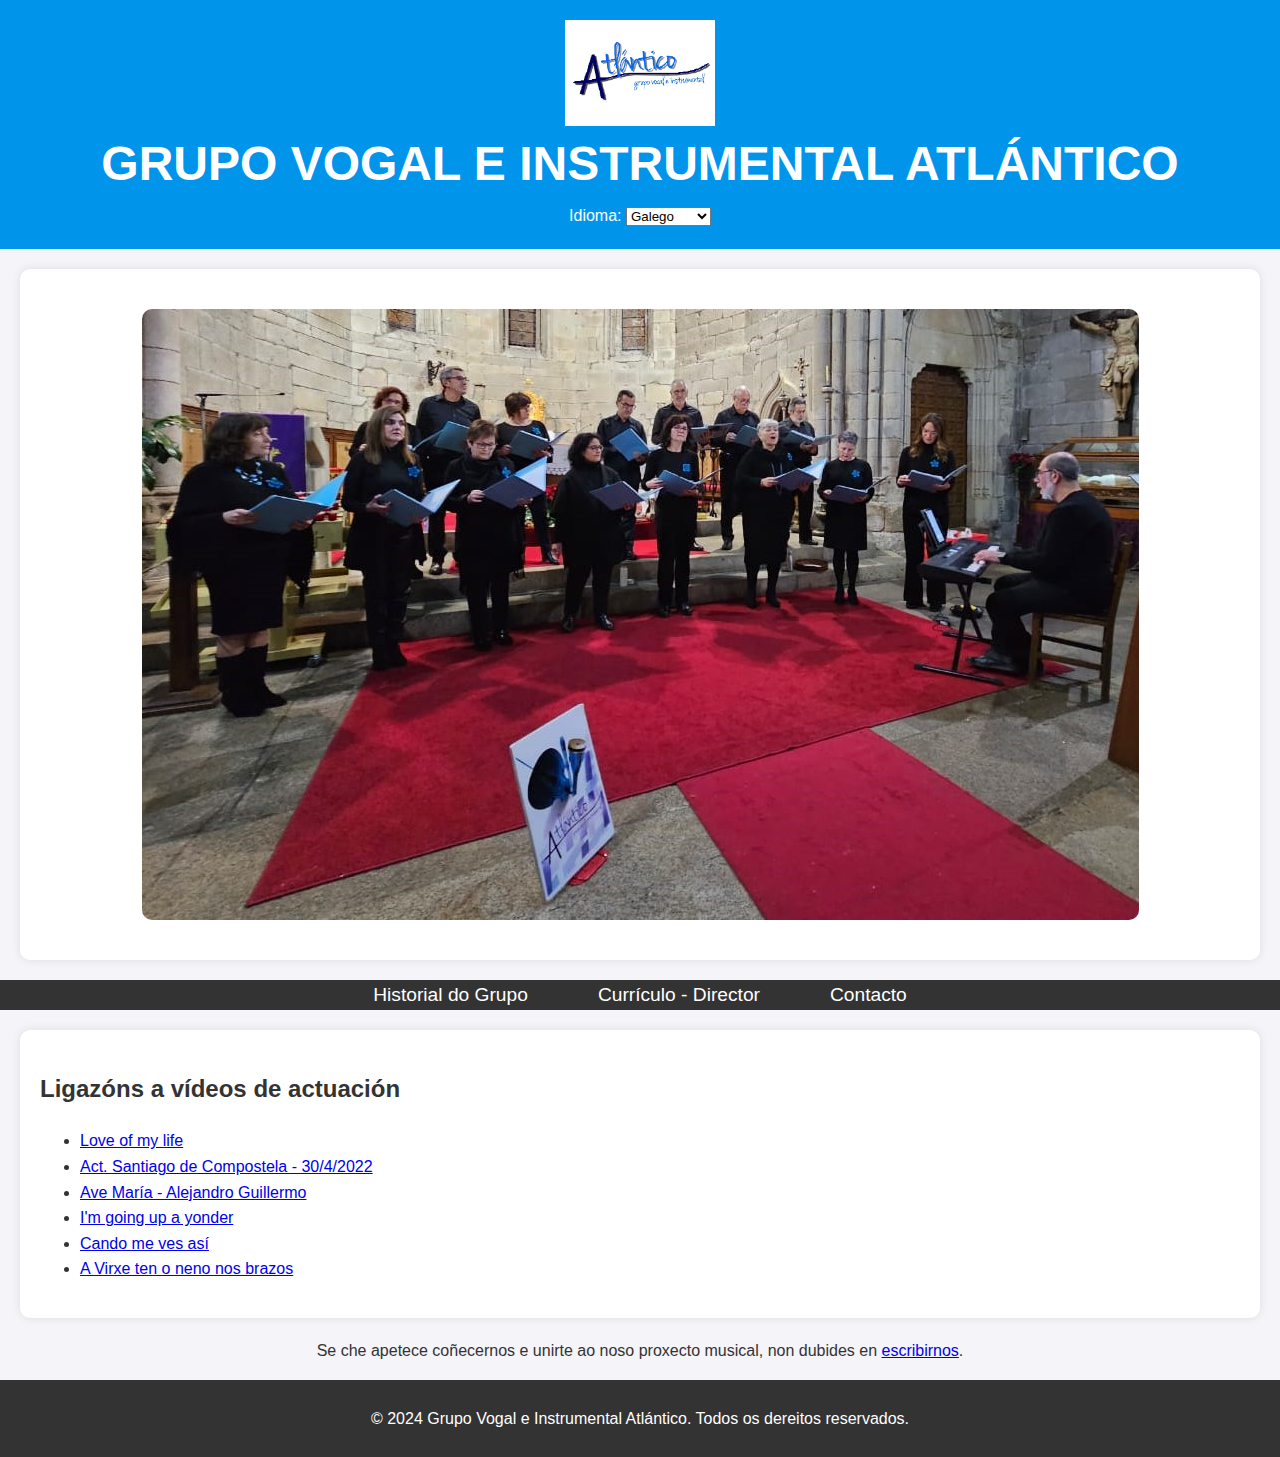
<file: index_gl.html>
<!DOCTYPE html>
<html lang="gl">

<head>
    <!-- Google tag (gtag.js) -->
    <script async src="https://www.googletagmanager.com/gtag/js?id=G-C6RVHWESRQ"></script>
    <script>
        window.dataLayer = window.dataLayer || [];
        function gtag() {
            dataLayer.push(arguments);
        }
        gtag('js', new Date());

        gtag('config', 'G-C6RVHWESRQ');
    </script>
    <meta charset="UTF-8">
    <meta name="viewport" content="width=device-width, initial-scale=1.0">
    <meta name="description" content="Grupo Vogal e Instrumental Atlántico - Un proxecto musical único cun repertorio diverso de alta calidade.">
    <meta name="keywords" content="grupo vocal, música galega, proxecto musical, repertorio atlántico, música coral">
    <meta name="author" content="Grupo Vogal e Instrumental Atlántico">
    <title>Grupo Vogal e Instrumental Atlántico</title>
    <link rel="stylesheet" href="styles.css">
</head>

<body>
    <header>
        <img src="images/logo.png" alt="Logo do Grupo Vogal e Instrumental Atlántico" style="max-width: 150px; display: block; margin: 0 auto;">
        <h1 id="titulo-grupo">GRUPO VOGAL E INSTRUMENTAL ATLÁNTICO</h1>
        <div class="selector-idioma">
            <label for="idioma">Idioma:</label>
            <select id="idioma" onchange="cambiarIdioma()">
                <option value="es">Castellano</option>
                <option value="gl" selected>Galego</option>
                <option value="en">Inglés</option>
            </select>
        </div>
    </header>

    <main>
        <section class="foto-grupo">
            <img src="images/Fotoportada.jpg" alt="Foto do grupo musical">
        </section>
        <nav class="menu">
            <ul>
                <li><a href="Curriculum_Atlantico_gallego.html" target="_blank" id="link-grupo">Historial do Grupo</a></li>
                <li><a href="Curriculum_director_gallego.html" target="_blank" id="link-director">Currículo - Director</a></li>
                <li><a href="Contacto_gl.html" target="_blank" id="link-contacto">Contacto</a></li>
            </ul>
        </nav>
        <section id="videos-actuaciones">
            <h2 id="titulo-videos">Ligazóns a vídeos de actuación</h2>
            <ul>
                <li><a href="https://youtu.be/v0EHwnf0tEY/" target="_blank" id="video1">Love of my life</a></li>
                <li><a href="https://youtu.be/VfLRgdSHaCA" target="_blank" id="video2">Act. Santiago de Compostela - 30/4/2022</a></li>
                <li><a href="https://www.facebook.com/100064567334779/videos/1813765946115331/" target="_blank" id="video3">Ave María - Alejandro Guillermo</a></li>
                <li><a href="https://www.facebook.com/100064567334779/videos/588187676954672/" target="_blank" id="video4">I'm going up a yonder</a></li>
                <li><a href="https://fb.watch/wA-ReS5hwv/" target="_blank" id="video5">Cando me ves así</a></li>
                <li><a href="https://fb.watch/wB08-Fs30y/" target="_blank" id="video6">A Virxe ten o neno nos brazos</a></li>
            </ul>
        </section>
    </main>

    <p style="text-align: center;">Se che apetece coñecernos e unirte ao noso proxecto musical, non dubides en <a href="contacto_gl.html">escribirnos</a>.</p>

    <footer>
        <p id="footer-text">&copy; 2024 Grupo Vogal e Instrumental Atlántico. Todos os dereitos reservados.</p>
    </footer>

    <script>
        function cambiarIdioma() {
            const idioma = document.getElementById('idioma').value;
            if (idioma === 'gl') {
                window.location.href = 'index_gl.html';
            } else if (idioma === 'en') {
                window.location.href = 'index_en.html';
            } else {
                window.location.href = 'index.html';
            }
        }
    </script>
</body>

</html>
</file>
<file: styles.css>
/* Estilos generales */
body {
    font-family: Arial, sans-serif;
    line-height: 1.6;
    margin: 0;
    padding: 0;
    background-color: #f4f4f9;
    color: #333;
}

/* Encabezado */
header {
    background-color: hsl(202, 100%, 46%);
    color: white;
    padding: 20px;
    text-align: center;
}

header h1 {
    font-size: 3em;
    margin: 0;
}

/* Imagen del grupo */
.foto-grupo img {
    display: block;
    max-width: 100%;
    height: auto;
    margin: 20px auto;
    border-radius: 10px;
}
.group-photo {
    display: flex;
    justify-content: center;
    align-items: center;
    margin: 20px 0;
}

.group-photo img {
    max-width: 100%;
    height: auto;
    border-radius: 10px;
}

/* Menú de navegación */
.menu ul {
    list-style: none;
    padding: 0;
    display: flex;
    justify-content: center;
    background-color: #333;
    margin: 0;
}

.menu ul li {
    margin: 0 15px;
}

.menu ul li a {
    color: white;
    text-decoration: none;
    font-size: 1.2em;
    padding: 10px 20px;
}

.menu ul li a:hover {
    background-color: hwb(207 14% 3%);
    border-radius: 5px;
}

/* Secciones de contenido */
section {
    margin: 20px;
    padding: 20px;
    background-color: white;
    border-radius: 10px;
    box-shadow: 0 0 10px rgba(0, 0, 0, 0.1);
}
.contenido {
    margin: 20px auto; /* Márgenes arriba/abajo y centrado */
    max-width: 800px; /* Ancho máximo de la sección */
    padding: 20px; /* Espaciado interno */
    background-color: white; /* Fondo blanco */
    border-radius: 10px; /* Bordes redondeados */
    box-shadow: 0 0 10px rgba(0, 0, 0, 0.1); /* Sombra suave */
    text-align: justify; /* Justificación del texto */
}

/* Pie de página */
footer {
    text-align: center;
    background-color: #333;
    color: white;
    padding: 10px;
    position: relative;
}
</file>
